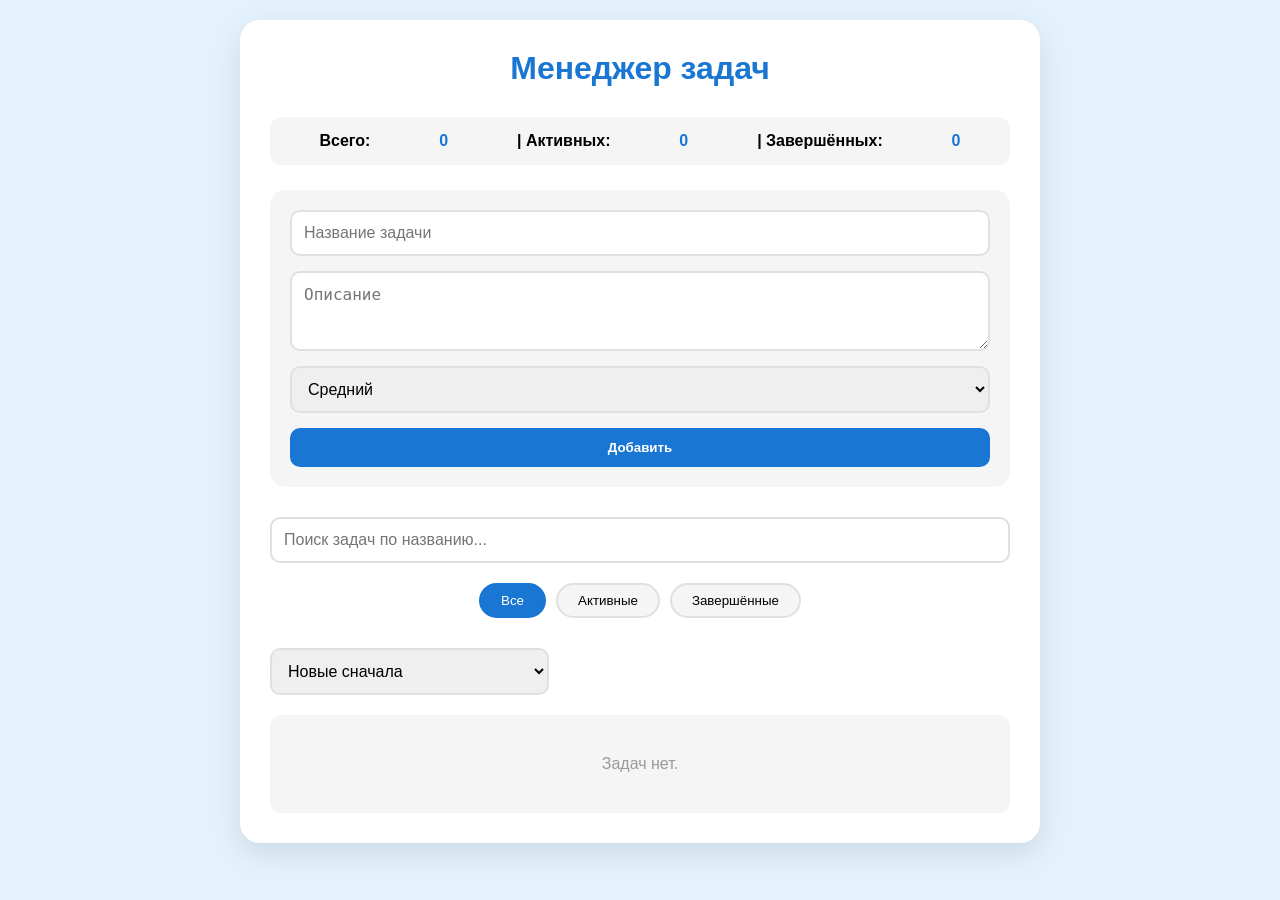
<file: crud_lab_1/index.html>
<!DOCTYPE html>
<html lang="ru">
<head>
    <meta charset="UTF-8">
    <meta name="viewport" content="width=device-width, initial-scale=1.0">
    <title>Task Manager</title>
    <link rel="stylesheet" href="style.css">
</head>
<body>
    <div class="container">
        <h1>Менеджер задач</h1>
        <div class="task-counter">
            Всего: <span id="total-count">0</span> |
            Активных: <span id="active-count">0</span> |
            Завершённых: <span id="completed-count">0</span>
        </div>
        <!-- Форма добавления/редактирования -->
        <form id="task-form">
            <input type="text" id="task-title" placeholder="Название задачи" required>
            <textarea id="task-desc" placeholder="Описание"></textarea>
            <select id="task-priority">
                <option value="low">Низкий</option>
                <option value="medium" selected>Средний</option>
                <option value="high">Высокий</option>
            </select>
            <button type="submit" id="submit-btn">Добавить</button>
        </form>
        <!-- Поиск задач -->
        <div class="search-section">
            <input type="search" id="task-search" placeholder="Поиск задач по названию...">
        </div>
        <!-- Фильтрация -->
        <div class="filters">
            <button class="filter-btn active" data-filter="all">Все</button>
            <button class="filter-btn" data-filter="active">Активные</button>
            <button class="filter-btn" data-filter="completed">Завершённые</button>
        </div>
        <div class="sort-section">
            <select id="sort-by">
                <option value="date-desc">Новые сначала</option>
                <option value="date-asc">Старые сначала</option>
                <option value="priority-high">Приоритет (высокий → низкий)</option>
                <option value="priority-low">Приоритет (низкий → высокий)</option>
            </select>
        </div>
        <!-- Список задач -->
        <div id="task-list"></div>
    </div>
    <script src="script.js"></script>
</body>
</html>
</file>
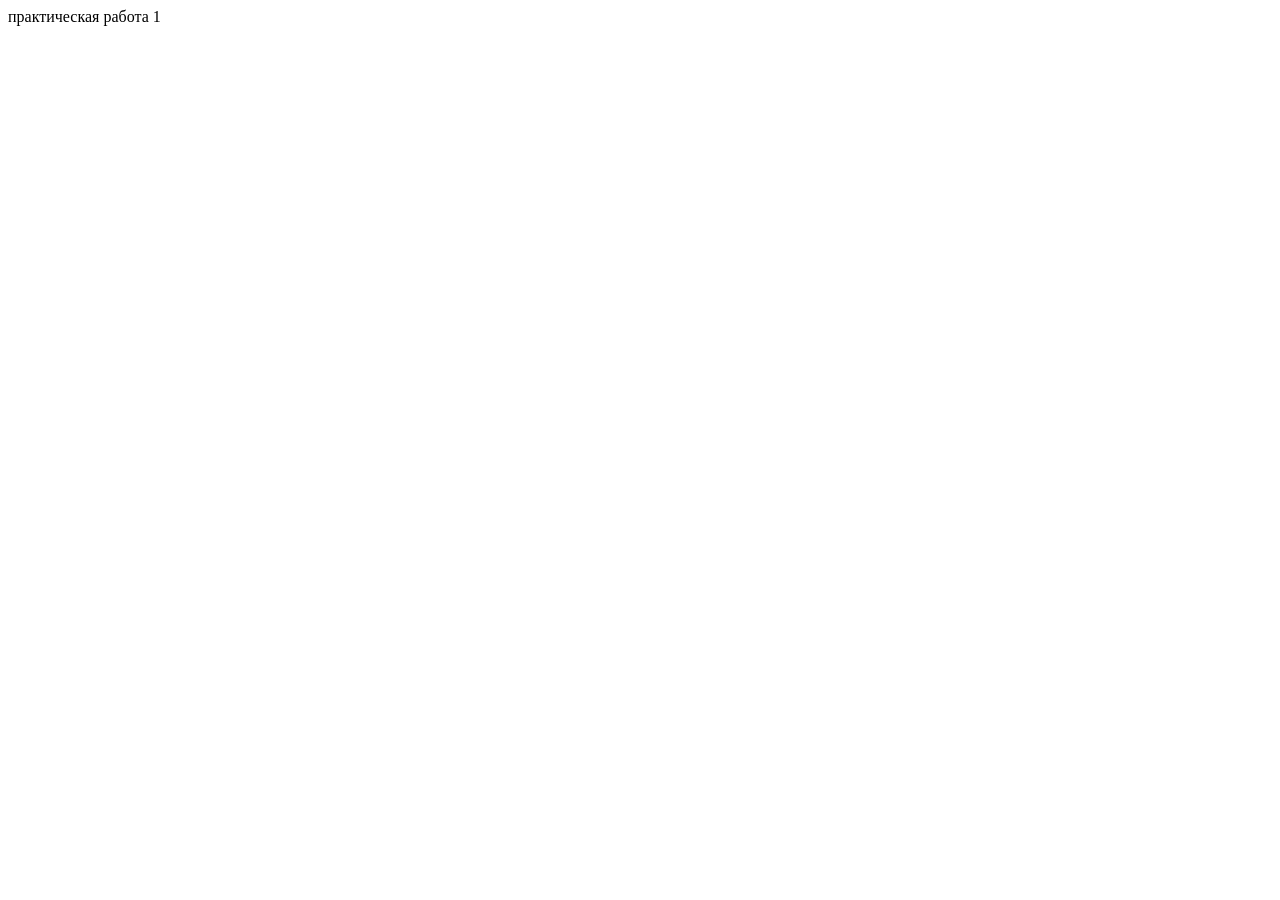
<file: lab_1/index.html>
<!DOCTYPE html>
<html lang="en">
<head>
    <meta charset="UTF-8">
    <meta name="viewport" content="width=device-width, initial-scale=1.0">
    <title>Document</title>
</head>
<body>
    практическая работа 1 
    <script src="script.js"></script>
</body>
</html>
</file>
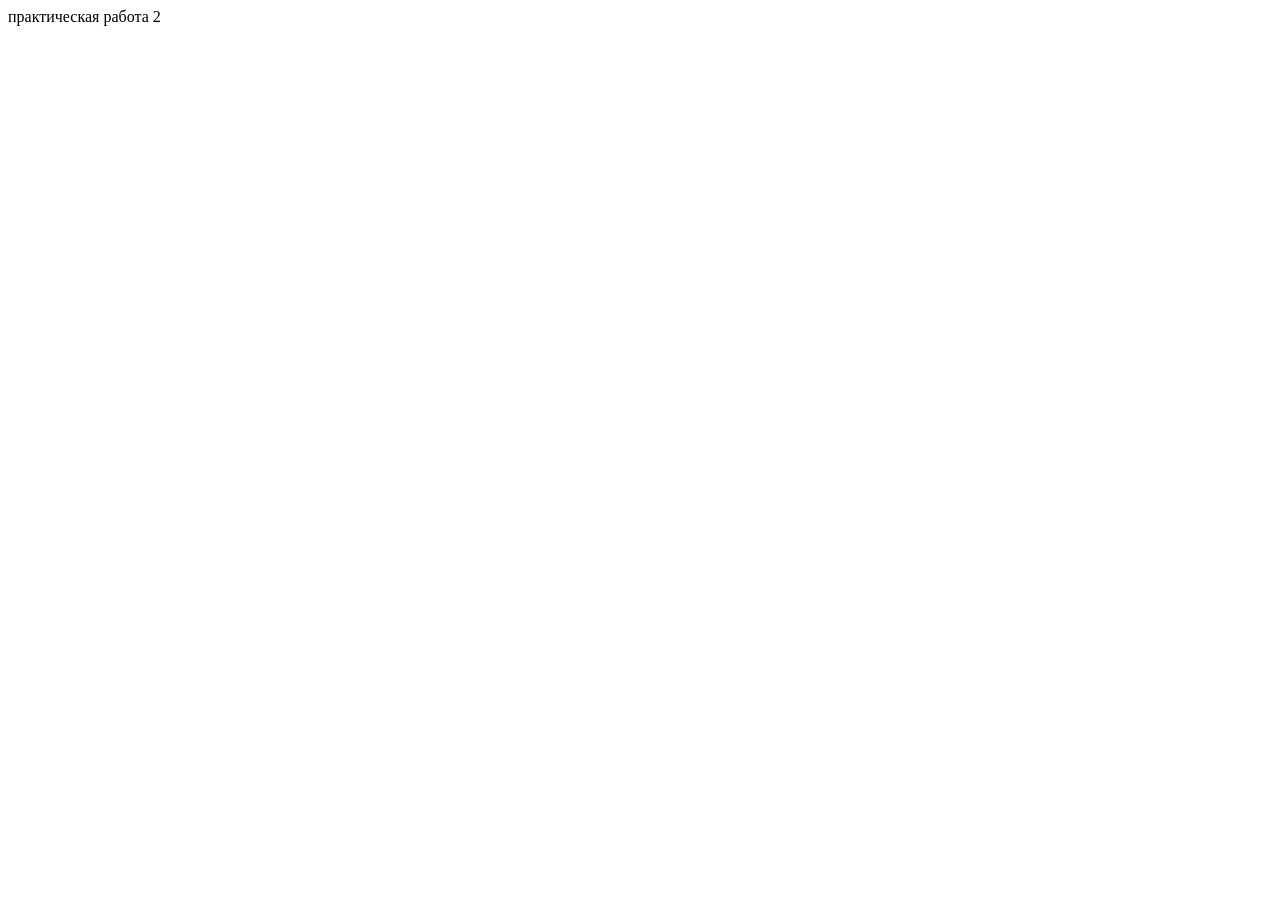
<file: lab_2/index.html>
<!DOCTYPE html>
<html lang="en">
<head>
    <meta charset="UTF-8">
    <meta name="viewport" content="width=device-width, initial-scale=1.0">
    <title>Document</title>
</head>
<body>
    практическая работа 2
    <script src="script.js"></script>
</body>
</html>
</file>
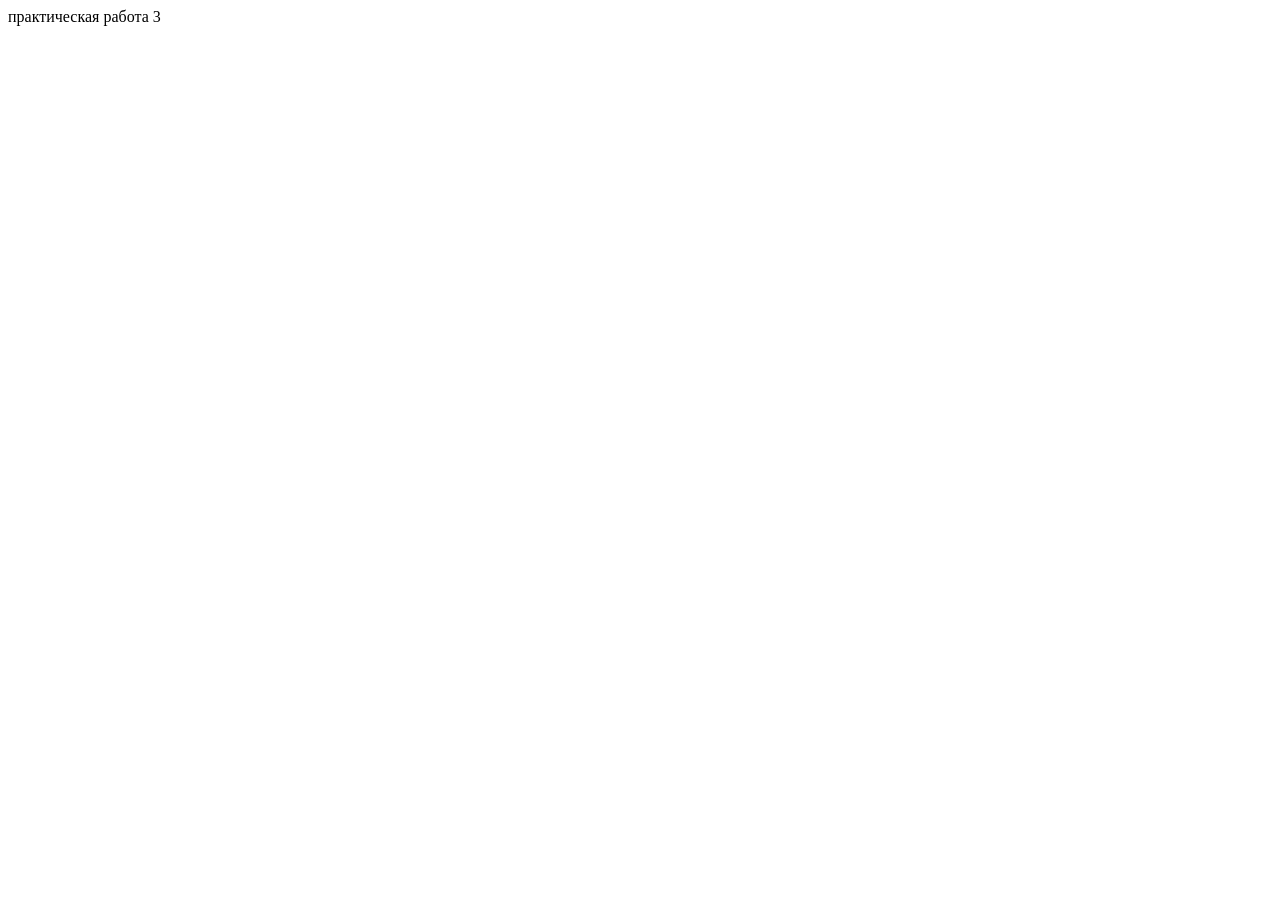
<file: lab_3/index.html>
<!DOCTYPE html>
<html lang="en">
<head>
    <meta charset="UTF-8">
    <meta name="viewport" content="width=device-width, initial-scale=1.0">
    <title>Document</title>
</head>
<body>
    практическая работа 3
    <script src="script.js"></script>
</body>
</html>
</file>
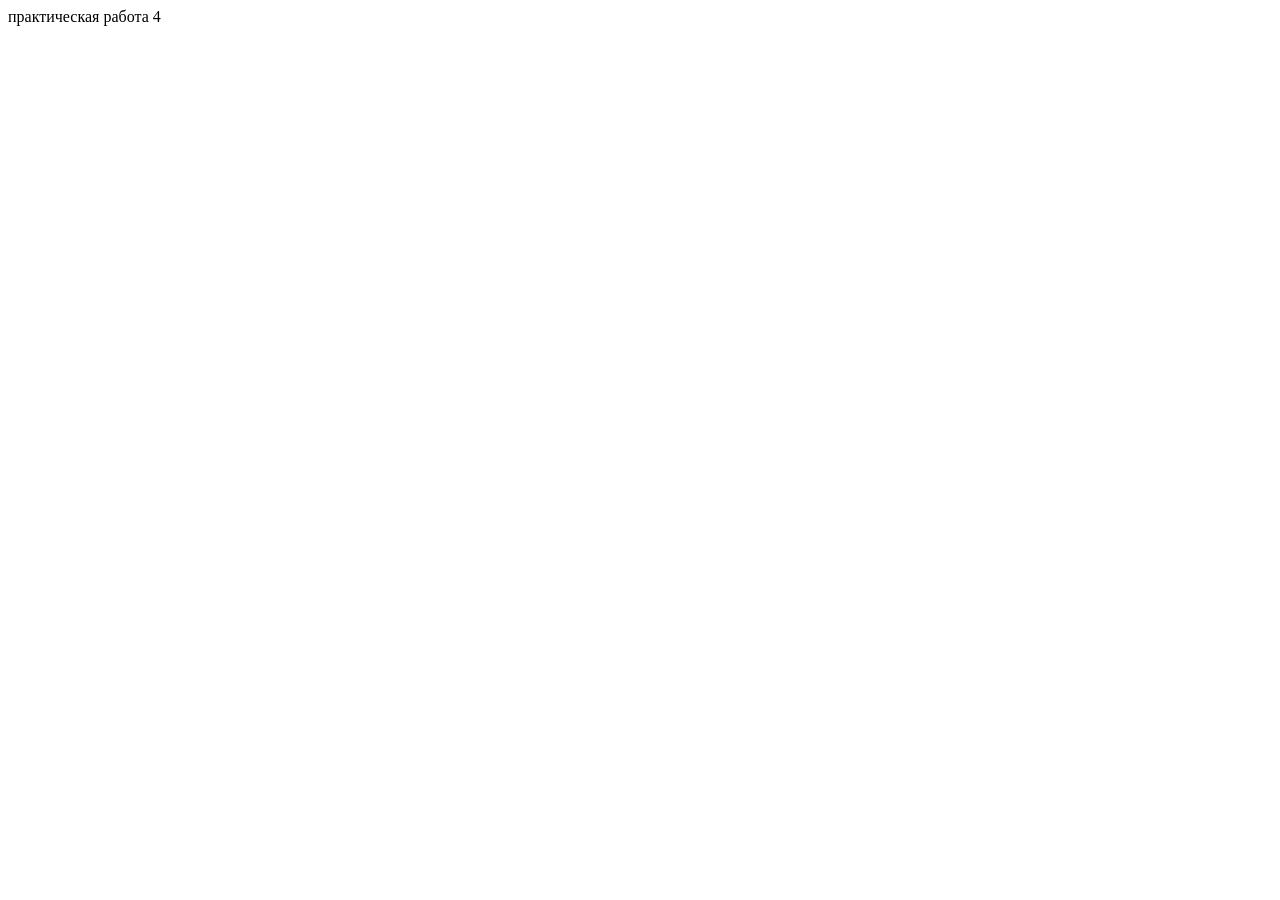
<file: lab_4/index.html>
<!DOCTYPE html>
<html lang="en">
<head>
    <meta charset="UTF-8">
    <meta name="viewport" content="width=device-width, initial-scale=1.0">
    <title>Document</title>
</head>
<body>
    практическая работа 4
    <script src="script.js"></script>
</body>
</html>
</file>
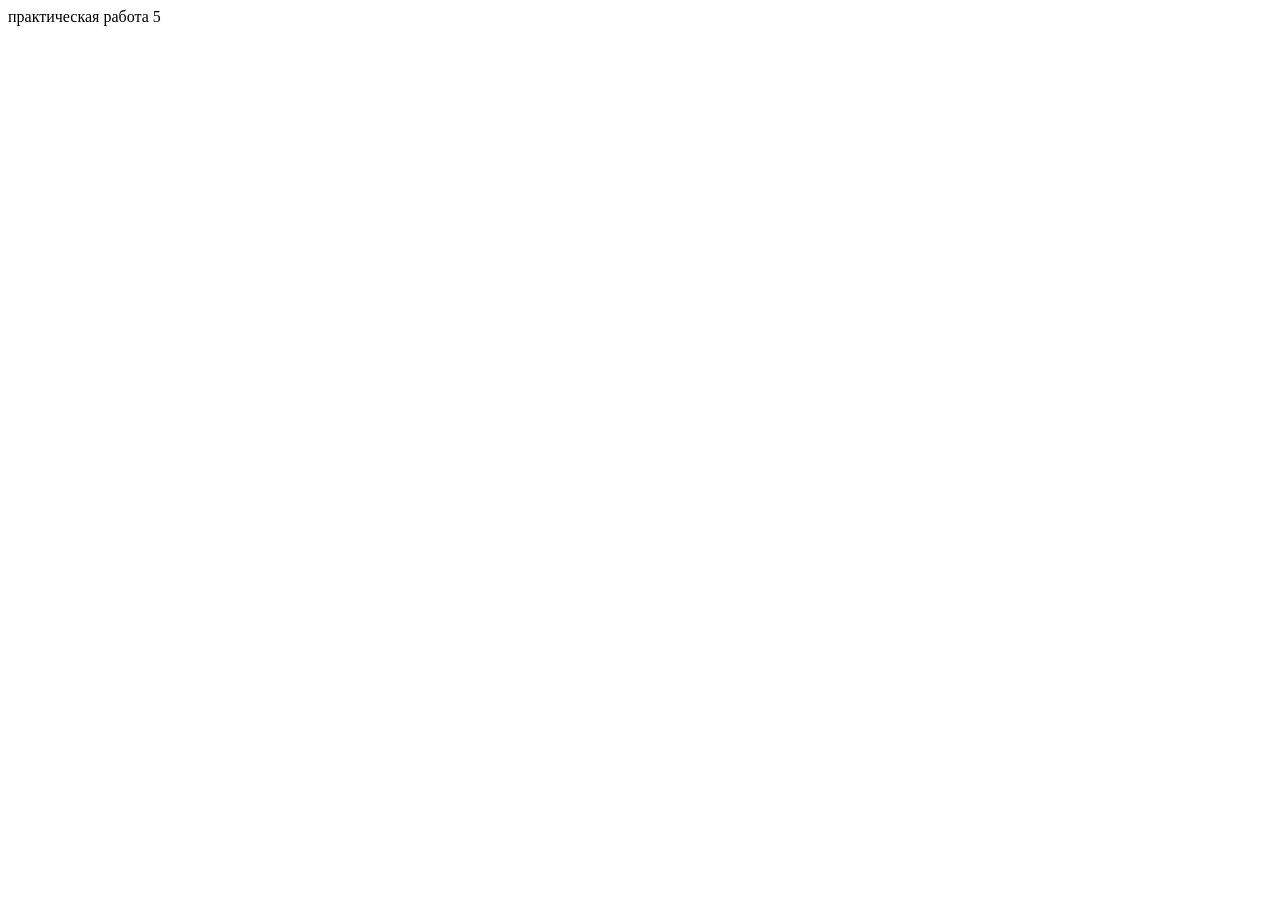
<file: lab_5/index.html>
<!DOCTYPE html>
<html lang="en">
<head>
    <meta charset="UTF-8">
    <meta name="viewport" content="width=device-width, initial-scale=1.0">
    <title>Document</title>
</head>
<body>
    практическая работа 5
    <script src="script.js"></script>
</body>
</html>
</file>
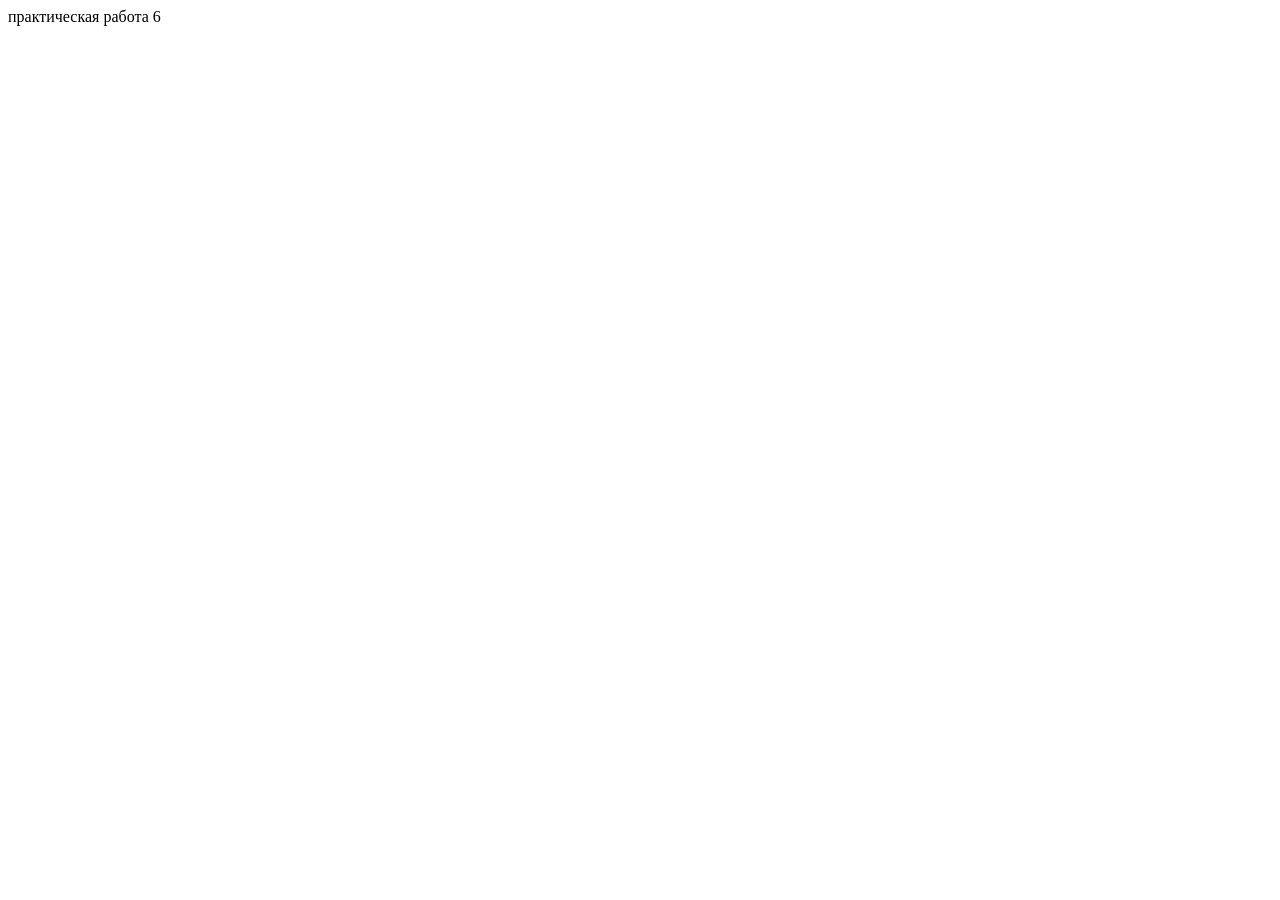
<file: lab_6/index.html>
<!DOCTYPE html>
<html lang="en">
<head>
    <meta charset="UTF-8">
    <meta name="viewport" content="width=device-width, initial-scale=1.0">
    <title>Document</title>
</head>
<body>
    практическая работа 6
    <script src="script.js"></script>
</body>
</html>
</file>
<file: crud_lab_1/style.css>
* {
	margin: 0;
	padding: 0;
	box-sizing: border-box;
}

body {
	font-family: 'Segoe UI', sans-serif;
	background: #e3f2fd;
	padding: 20px;
}

.container {
	max-width: 800px;
	margin: 0 auto;
	background: white;
	border-radius: 20px;
	box-shadow: 0 10px 30px rgba(0,0,0,0.1);
	padding: 30px;
}

h1 {
	text-align: center;
	color: #1976d2;
	margin-bottom: 30px;
}

.task-counter {
	display: flex;
	justify-content: space-around;
	background: #f5f5f5;
	padding: 15px;
	border-radius: 12px;
	margin-bottom: 25px;
	text-align: center;
	font-weight: bold;
}

.task-counter span {
	color: #1976d2;
}

#task-form {
	display: flex;
	flex-direction: column;
	gap: 15px;
	margin-bottom: 30px;
	padding: 20px;
	background: #f5f5f5;
	border-radius: 15px;
}

#task-title, #task-desc, #task-priority, #task-search, #sort-by {
	padding: 12px;
	border: 2px solid #e0e0e0;
	border-radius: 10px;
	font-size: 16px;
}

#task-title:focus, #task-desc:focus, #task-priority:focus, #task-search:focus, #sort-by:focus {
	outline: none;
	border-color: #1976d2;
}

#task-desc {
	resize: vertical;
	min-height: 80px;
}

#submit-btn {
	padding: 12px;
	background: #1976d2;
	color: white;
	border: none;
	border-radius: 10px;
	font-weight: bold;
	cursor: pointer;
	transition: 0.3s;
}

#submit-btn:hover {
	background: #1565c0;
}

.search-section, .sort-section {
	margin-bottom: 20px;
}

.filters {
	display: flex;
	gap: 10px;
	margin-bottom: 30px;
	justify-content: center;
}

.filter-btn {
	padding: 8px 20px;
	background: #f5f5f5;
	border: 2px solid #e0e0e0;
	border-radius: 20px;
	cursor: pointer;
	transition: 0.3s;
}

.filter-btn.active {
	background: #1976d2;
	color: white;
	border-color: #1976d2;
}

#task-list {
	display: flex;
	flex-direction: column;
	gap: 15px;
}

.task-card {
	background: white;
	border-radius: 12px;
	padding: 20px;
	box-shadow: 0 2px 8px rgba(0,0,0,0.1);
	border-left: 5px solid #ccc;
}

.task-card.priority-low {
	border-left-color: #4caf50;
	background: #f1f8e9;
}

.task-card.priority-medium {
	border-left-color: #ff9800;
	background: #fff3e0;
}

.task-card.priority-high {
	border-left-color: #f44336;
	background: #fff1f3;
}

.task-card.completed {
	opacity: 0.7;
	background: #f5f5f5;
}

.task-card.completed h3 {
	text-decoration: line-through;
	color: #999;
}

.task-header {
	display: flex;
	justify-content: space-between;
	align-items: center;
	margin-bottom: 10px;
}

.task-header h3 {
	color: #333;
	font-size: 1.2em;
}

.badge {
	padding: 4px 12px;
	border-radius: 15px;
	font-size: 12px;
	font-weight: bold;
}

.priority-low .badge {
	background: #4caf50;
	color: white;
}

.priority-medium .badge {
	background: #ff9800;
	color: white;
}

.priority-high .badge {
	background: #f44336;
	color: white;
}

.task-card p {
	color: #666;
	margin-bottom: 15px;
}

.task-actions {
	display: flex;
	gap: 10px;
}

.task-actions button {
	padding: 6px 15px;
	border: none;
	border-radius: 8px;
	cursor: pointer;
	font-weight: bold;
	transition: 0.3s;
}

.task-actions button:first-child {
	background: #4caf50;
	color: white;
}

.task-actions button:first-child:hover {
	background: #45a049;
}

.task-actions button:nth-child(2) {
	background: #ff9800;
	color: white;
}

.task-actions button:nth-child(2):hover {
	background: #fb8c00;
}

.task-actions button:last-child {
	background: #f44336;
	color: white;
}

.task-actions button:last-child:hover {
	background: #da190b;
}

.empty {
	text-align: center;
	padding: 40px;
	color: #999;
	background: #f5f5f5;
	border-radius: 12px;
}

.search-section {
	width: 100%;
}

#task-search {
	width: 100%;
	padding: 12px;
	border: 2px solid #e0e0e0;
	border-radius: 10px;
	font-size: 16px;
	box-sizing: border-box;
}
</file>
